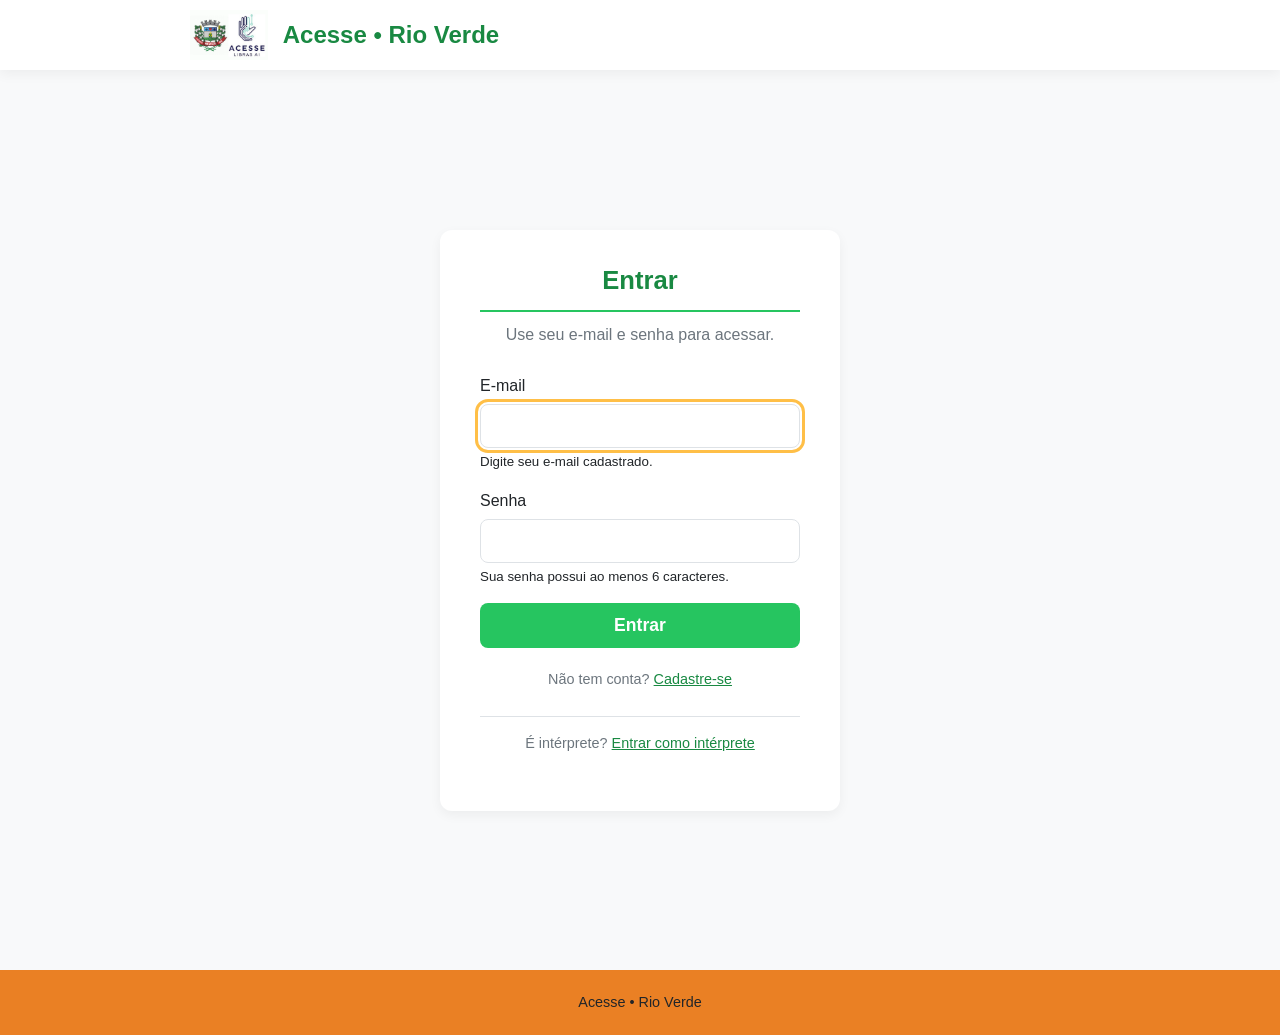
<file: index.html>
<!doctype html>
<html lang="pt-BR">
<head>
  <meta charset="utf-8" />
  <meta name="viewport" content="width=device-width, initial-scale=1" />
  <title>Acesse • Rio Verde - Login</title>
  <link rel="stylesheet" href="style.css" />
</head>
<body>

  <header role="banner">
    <div class="container header-content" aria-label="Cabeçalho">
      <div class="logo-title">
        <img class="logo" src="logo.png" alt="Logo do Acesse • Rio Verde" />
        <h1>Acesse • Rio Verde</h1>
      </div>
    </div>
  </header>

  <main id="conteudo" role="main" class="auth-container" tabindex="-1">
    <section id="login-page" aria-labelledby="login-title" class="auth-box">
      <h2 id="login-title">Entrar</h2>
      <p>Use seu e-mail e senha para acessar.</p>

      <div id="login-status" class="visually-hidden" role="status" aria-live="polite"></div>
      <div id="login-error" class="visually-hidden" role="alert" aria-live="assertive"></div>

      <form id="login-form" novalidate>
        <div class="input-group">
          <label for="login-email">E-mail</label>
          <input id="login-email" name="login-email" type="email" inputmode="email" autocomplete="email" required aria-describedby="login-email-hint" />
          <small id="login-email-hint">Digite seu e-mail cadastrado.</small>
        </div>

        <div class="input-group">
          <label for="login-password">Senha</label>
          <input id="login-password" name="login-password" type="password" autocomplete="current-password" required aria-describedby="login-password-hint" />
          <small id="login-password-hint">Sua senha possui ao menos 6 caracteres.</small>
        </div>

        <button class="btn-auth" type="submit">Entrar</button>
      </form>

      <div class="auth-toggle">
        <p>Não tem conta? <button id="show-register" type="button" class="linklike">Cadastre-se</button></p>
      </div>

      <div class="auth-toggle-interpreter" aria-label="Acesso para intérpretes">
        <p>É intérprete? <button id="show-interpreter-login" type="button" class="linklike">Entrar como intérprete</button></p>
      </div>
    </section>

    <section id="register-page" aria-labelledby="register-title" class="auth-box hidden">
      <h2 id="register-title">Cadastro</h2>
      <p>Crie sua conta de usuário.</p>

      <div id="register-status" class="visually-hidden" role="status" aria-live="polite"></div>
      <div id="register-error" class="visually-hidden" role="alert" aria-live="assertive"></div>

      <form id="register-form" novalidate>
        <div class="input-group">
          <label for="register-name">Nome completo</label>
          <input id="register-name" name="register-name" type="text" autocomplete="name" required />
        </div>

        <div class="input-group">
          <label for="register-email">E-mail</label>
          <input id="register-email" name="register-email" type="email" inputmode="email" autocomplete="email" required />
        </div>

        <div class="input-group">
          <label for="register-password">Senha</label>
          <input id="register-password" name="register-password" type="password" autocomplete="new-password" minlength="6" required />
        </div>

        <div class="input-group">
          <label for="register-disability">Preferência de acessibilidade</label>
          <select id="register-disability" name="register-disability" aria-describedby="register-disability-hint">
            <option value="">Selecione (opcional)</option>
            <option value="deaf">Surdez</option>
            <option value="blind">Cegueira/Baixa visão</option>
            <option value="physical">Deficiência física</option>
            <option value="neuro">Neurodivergência</option>
            <option value="mute">Mudez</option>
            <option value="none">Nenhuma</option>
          </select>
          <small id="register-disability-hint">Usado para ajustar recursos visuais e de navegação.</small>
        </div>

        <button class="btn-auth" type="submit">Cadastrar</button>
      </form>

      <div class="auth-toggle">
        <p>Já possui conta? <button id="show-login" type="button" class="linklike">Fazer login</button></p>
      </div>
    </section>

    <section id="interpreter-login-page" aria-labelledby="interpreter-title" class="auth-box hidden">
      <h2 id="interpreter-title">Login de Intérprete</h2>
      <p>Acesso dedicado a profissionais intérpretes.</p>

      <div id="interpreter-status" class="visually-hidden" role="status" aria-live="polite"></div>
      <div id="interpreter-error" class="visually-hidden" role="alert" aria-live="assertive"></div>

      <form id="interpreter-login-form" novalidate>
        <div class="input-group">
          <label for="interpreter-login-email">E-mail</label>
          <input id="interpreter-login-email" name="interpreter-login-email" type="email" inputmode="email" autocomplete="email" required />
        </div>

        <div class="input-group">
          <label for="interpreter-login-password">Senha</label>
          <input id="interpreter-login-password" name="interpreter-login-password" type="password" autocomplete="current-password" required />
        </div>

        <button class="btn-auth" type="submit">Entrar como intérprete</button>
      </form>

      <div class="auth-toggle">
        <p>Voltar ao login de usuário? <button id="show-user-login" type="button" class="linklike">Acessar</button></p>
      </div>
    </section>
  </main>

  <footer role="contentinfo">
    <div class="container">
      <p>Acesse • Rio Verde</p>
    </div>
  </footer>

  <script src="script.js" defer></script>
</body>
</html>
</file>
<file: style.css>
:root {
    --primary-blue: #198942;
    --primary-teal: #26c560;
    --primary-green: #28a745;
    --accent-red: #dc3545;
    --neutral-light: #f8f9fa;
    --neutral-white: #ffffff;
    --neutral-gray: #dee2e6;
    --text-dark: #212529;
    --text-light: #6c757d;
    --shadow: 0 4px 12px rgba(0, 0, 0, 0.05);
}

* {
    margin: 0;
    padding: 0;
    box-sizing: border-box;
}
@import url('https://fonts.googleapis.com/css2?family=Inter:wght@400;500;700&display=swap');
body {
    font-family: 'Inter', -apple-system, BlinkMacSystemFont, "Segoe UI", Roboto, Helvetica, Arial, sans-serif;
    line-height: 1.6;
    background-color: var(--neutral-light);
    color: var(--text-dark);
    min-height: 100vh;
}

body.dark-mode {
    background-color: #121212;
    color: #e0e0e0;
}
body.dark-mode header,
body.dark-mode footer,
body.dark-mode .service-card,
body.dark-mode .auth-box,
body.dark-mode .header-nav {
    background-color: #1e1e1e;
    border-color: #333;
}
body.dark-mode h1,
body.dark-mode h2,
body.dark-mode h3,
body.dark-mode label {
    color: var(--primary-teal);
}
body.dark-mode .message.bot-message {
    background-color: #333;
    color: #e0e0e0;
}
body.dark-mode .message.user-message {
    background-color: var(--primary-blue);
    color: white;
}
body.dark-mode input {
    background-color: #333;
    border-color: #555;
    color: #e0e0e0;
}

body.photosensitive-mode * {
    animation: none !important;
    transition: none !important;
}
body.photosensitive-mode .ringing {
    animation: none !important;
}
body.dark-mode input,
body.dark-mode textarea,
body.dark-mode select {
    background-color: #333;
    border-color: #555;
    color: #e0e0e0;
}

body.dark-mode .nav-button-header {
    color: #b0b0b0; /* Cor para abas inativas (cinza claro) */
}

body.dark-mode .nav-button-header:hover {
    color: var(--primary-teal); /* Cor ao passar o mouse */
}

body.dark-mode .nav-button-header.active {
    color: var(--primary-teal); /* Cor da aba ativa (azul-petróleo brilhante) */
    border-bottom-color: var(--primary-teal); /* Cor da borda da aba ativa */
}

/* Adicione isto ao final do style.css */

/* Correção para Cards de Cursos/Notícias no Modo Escuro */
body.dark-mode .course-item,
body.dark-mode .news-item {
    background-color: #333; /* Fundo cinza-escuro para o item interno */
    border-color: #555;     /* Borda um pouco mais clara */
}

/* Correção de texto para Cursos/Notícias no Modo Escuro */
body.dark-mode .course-item h4,
body.dark-mode .news-item h4 {
    color: var(--primary-teal); /* Título do item em azul-petróleo */
}

body.dark-mode .course-description,
body.dark-mode .news-summary {
    color: #e0e0e0; /* Texto de descrição em cor clara */
}
body.dark-mode .service-card form .input-group label {
    color: #e0e0e0; /* Cor clara para o rótulo */
}
/* Adicione isto ao final do style.css */

/* Correção para Fundo de Inputs de Formulário no Modo Escuro */
body.dark-mode .service-card form input[type="text"],
body.dark-mode .service-card form input[type="date"],
body.dark-mode .service-card form input[type="time"],
body.dark-mode .service-card form select,
body.dark-mode .service-card form textarea {
    background-color: #333; /* Fundo cinza-escuro */
    border-color: #555;
    color: #e0e0e0;       /* Cor do texto digitado */
}

/* Correção para texto de placeholder (ex: dd/mm/aaaa) */
body.dark-mode .service-card form input::placeholder,
body.dark-mode .service-card form textarea::placeholder {
    color: #999; /* Cor do placeholder */
}

/* Correção para o texto do <select> (ex: "Selecione") */
body.dark-mode .service-card form select {
    color: #e0e0e0;
}
/* Cor da opção "Selecione" se for a padrão */
body.dark-mode .service-card form select option[value=""] {
    color: #999;
}
.container {
    width: 90%;
    max-width: 900px;
    margin: 0 auto;
    padding: 20px 0;
}

.hidden {
    display: none !important;
}


.auth-container {
    display: flex;
    justify-content: center;
    align-items: center;
    width: 100%;
    min-height: 100vh;
    padding: 20px;
}
#remote-image {
    width: 100%;
    height: 100%;
    object-fit: cover;
}

.auth-box {
    background: var(--neutral-white);
    padding: 30px 40px;
    border-radius: 12px;
    box-shadow: var(--shadow);
    width: 100%;
    max-width: 400px;
    text-align: center;
}

.logo-auth {
    height: 120px;
    margin-bottom: 20px;
}

.auth-box h2 {
    color: var(--primary-blue);
    margin-bottom: 10px;
}

.auth-box p {
    color: var(--text-light);
    margin-bottom: 25px;
}

.input-group {
    margin-bottom: 15px;
    text-align: left;
}

.input-group label {
    display: block;
    margin-bottom: 5px;
    font-weight: 500;
}

.input-group input {
    width: 100%;
    padding: 12px;
    font-size: 1rem;
    border: 1px solid var(--neutral-gray);
    border-radius: 8px;
}
.input-group input[readonly] {
    background-color: var(--neutral-light);
    color: var(--text-light);
    cursor: not-allowed;
}


.btn-auth {
    display: block;
    width: 100%;
    padding: 12px;
    font-size: 1.1rem;
    font-weight: bold;
    border: none;
    border-radius: 8px;
    cursor: pointer;
    background-color: var(--primary-blue);
    color: white;
    margin-top: 10px;
}
.btn-auth, 
.btn-send {
    background-color: var(--primary-teal);
}
.btn-send {
    width: 50px;
    flex-shrink: 0;
    padding: 10px;
}
.btn-auth:hover, 
.btn-send:hover {
    background-color: #2b9e99;
}
.auth-toggle {
    margin-top: 20px;
    font-size: 0.9rem;
}

.auth-toggle-interpreter {
    margin-top: 25px;
    font-size: 0.9rem;
    padding-top: 15px;
    border-top: 1px solid var(--neutral-gray);
}
.auth-toggle-interpreter a {
    color: var(--text-light);
    font-weight: bold;
    text-decoration: none;
}

.auth-toggle a {
    color: var(--primary-blue);
    font-weight: bold;
    text-decoration: none;
}
.input-with-icon {
    position: relative;
}
.input-with-icon i {
    position: absolute;
    left: 12px;
    top: 50%;
    transform: translateY(-50%);
    color: var(--text-light);
}
.input-with-icon input {
    padding-left: 40px;
}   

/* --- ESTILO DO CABEÇALHO ATUALIZADO --- */
header {
    background-color: var(--neutral-white);
    /* Sombra para todo o bloco do cabeçalho (título + nav) */
    box-shadow: 0 4px 12px rgba(0, 0, 0, 0.05); 
    /* A borda foi movida para o .header-nav */
}

.header-content {
    display: flex;
    justify-content: space-between;
    align-items: center;
    padding: 10px 0; /* Padding vertical reduzido no container do logo */
}

/* Container do logo/título (dentro do .container) */
.logo-title {
    display: flex;
    align-items: center;
    gap: 15px;
}

.logo {
    height: 50px;
}

h1 {
    font-size: 1.5rem;
    margin: 0;
    color: var(--primary-blue);
}
h2 {
    color: var(--primary-blue);
    font-size: 1.6rem;
    margin-bottom: 20px;
    padding-bottom: 10px;
    border-bottom: 2px solid var(--primary-teal);
}
.welcome-message h2 {
    border-bottom: none;
}

.btn-logout {
    background: var(--accent-red);
    color: white;
    border: none;
    padding: 8px 12px;
    border-radius: 6px;
    font-weight: bold;
    cursor: pointer;
}

main {
    flex-grow: 1;
    /* padding-bottom foi removido */
}

.service-card {
    background-color: var(--neutral-white);
    border-radius: 12px;
    padding: 25px;
    margin-bottom: 20px;
    box-shadow: var(--shadow);
    border: 1px solid var(--neutral-gray);
}

.service-card#emergency-card p {
    margin-bottom: 20px;
}

.service-card#chat-card:hover {
    transform: translateY(-4px);
    box-shadow: 0 8px 20px rgba(0, 0, 0, 0.08);
    cursor: pointer;
}

.btn {
    display: block;
    width: 100%;
    padding: 15px;
    font-size: 1.1rem;
    font-weight: bold;
    text-align: center;
    border: none;
    border-radius: 8px;
    cursor: pointer;
    transition: background-color 0.2s ease, transform 0.1s ease;
}
.btn i {
    margin-right: 8px;
}

.video-area {
    display: grid;
    grid-template-columns: 1fr 1fr;
    gap: 15px;
    margin-bottom: 20px;
}

.video-wrapper {
    position: relative;
    width: 100%;
    background: #000;
    border-radius: 8px;
    overflow: hidden;
    aspect-ratio: 4 / 3;
}

#local-video {
    width: 100%;
    height: 100%;
    object-fit: cover;
    transform: scaleX(-1);
}

#remote-video-container {
    display: flex;
    justify-content: center;
    align-items: center;
    background-color: #2c3e50;
}

.video-placeholder {
    color: white;
    text-align: center;
}

.video-placeholder.ringing i {
    font-size: 2rem;
    animation: pulse 1.5s infinite ease-in-out;
}
.video-placeholder.ringing span {
    display: block;
    margin-top: 10px;
    font-size: 1.1rem;
}

@keyframes pulse {
    0% { transform: scale(1); opacity: 0.7; }
    50% { transform: scale(1.1); opacity: 1; }
    100% { transform: scale(1); opacity: 0.7; }
}

#remote-image {
    width: 100%;
    height: 100%;
    object-fit: cover;
}

.video-label {
    position: absolute;
    bottom: 5px;
    left: 10px;
    background: rgba(0, 0, 0, 0.5);
    color: white;
    padding: 2px 8px;
    border-radius: 4px;
    font-size: 0.8rem;
    font-weight: bold;
}

.btn-call-start {
    background-color: var(--primary-green);
    color: white;
    font-size: 1.3rem;
    padding: 18px;
}
.btn-call-start:hover {
    background-color: #218838;
}

.btn-call-end {
    background-color: var(--accent-red);
    color: white;
}
.btn-call-end:hover {
    background-color: #c82333;
}


.call-status {
    text-align: center;
    font-weight: bold;
    margin-top: 15px;
    padding: 10px;
    border-radius: 8px;
    min-height: 2.5em; 
}
.call-status.calling {
    color: var(--primary-blue);
}
.call-status.connected {
    color: var(--primary-green);
}
.call-status.error {
    color: var(--accent-red);
}


.chat-window {
    height: 250px;
    border: 1px solid var(--neutral-gray);
    padding: 15px;
    overflow-y: auto;
    background-color: #fdfdfd;
    margin-bottom: 15px;
    display: flex;
    flex-direction: column;
    gap: 10px;
}
.message { padding: 10px 14px; border-radius: 12px; max-width: 80%; line-height: 1.4; }
.bot-message { background-color: var(--neutral-light); color: var(--text-dark); border-top-left-radius: 0; align-self: flex-start; }
.user-message { background-color: var(--primary-blue); color: white; border-top-right-radius: 0; align-self: flex-end; }
.chat-input-area { display: flex; gap: 10px; }
#chat-input { flex-grow: 1; border: 1px solid var(--neutral-gray); border-radius: 8px; padding: 12px; font-size: 1rem; }
#chat-input:focus { outline: none; border-color: var(--primary-blue); }
.btn-send { background-color: var(--primary-blue); color: white; padding: 10px 20px; font-size: 1rem; width: auto; flex-shrink: 0; border: none; border-radius: 8px; cursor: pointer;}

footer { text-align: center; padding: 1px 0; background-color: #ea8024}
footer p { margin: 0; color: var(--text-dark); font-size: 0.9rem; }

body.dark-mode footer {background-color: #ea8024}
body.dark-mode footer p {color: #e3ad7e}

@media (max-width: 600px) {
    .auth-box { padding: 20px; }
    .header-content { flex-direction: column; gap: 10px; text-align: center; }
    h1 { font-size: 1.2rem; }
    .logo { height: 40px; }
    .container { width: 95%; }
    .service-card { padding: 20px; }
    .video-area {
        grid-template-columns: 1fr;
    }
}
.typing-indicator span {
    animation: blink 1.4s infinite both;
}
.typing-indicator span:nth-child(2) {
    animation-delay: 0.2s;
}
.typing-indicator span:nth-child(3) {
    animation-delay: 0.4s;
}
@keyframes blink {
    0% { opacity: 0.2; }
    20% { opacity: 1; }
    100% { opacity: 0.2; }
}

/* ... (Estilos do Intérprete omitidos para brevidade) ... */


/* ESTILOS PARA FORMULÁRIOS DE USUÁRIO (FAQ E AGENDA) */

.service-card h3 {
    color: var(--primary-blue);
    margin-bottom: 5px;
}

.service-card h3 i {
    margin-right: 8px;
    color: var(--primary-blue);
}

.service-card p {
    color: var(--text-light);
    margin-bottom: 20px;
    font-size: 0.95rem;
}

.service-card form .input-group {
    margin-bottom: 15px;
}

.service-card form .input-group label {
    display: block;
    margin-bottom: 5px;
    font-weight: 500;
    color: var(--text-dark);
}

.service-card form input[type="text"],
.service-card form input[type="date"],
.service-card form input[type="time"],
.service-card form select,
.service-card form textarea {
    width: 100%;
    padding: 12px;
    font-size: 1rem;
    border: 1px solid var(--neutral-gray);
    border-radius: 8px;
    font-family: inherit;
    background-color: #fdfdfd;
}

.service-card form input:focus,
.service-card form select:focus,
.service-card form textarea:focus {
    outline: none;
    border-color: var(--primary-blue);
    box-shadow: 0 0 0 2px rgba(0, 90, 156, 0.1);
}

.service-card form textarea {
    resize: vertical;
    min-height: 80px;
}

.btn-primary {
    background-color: var(--primary-blue);
    color: white;
}
.btn-primary:hover {
    background-color: #004a80;
}

.form-row {
    display: grid;
    grid-template-columns: 1fr 1fr 1fr;
    gap: 15px;
}

@media (max-width: 700px) {
    .form-row {
        grid-template-columns: 1fr; 
    }
}

/* ESTILOS PARA CURSOS E NOTÍCIAS */

.course-list, .news-list {
    display: flex;
    flex-direction: column;
    gap: 20px;
    margin-top: 15px;
}

.course-item, .news-item {
    border: 1px solid var(--neutral-gray);
    border-radius: 8px;
    padding: 15px;
    background-color: var(--neutral-light);
}

.course-item h4, .news-item h4 {
    color: var(--primary-blue);
    margin-bottom: 5px;
}

.course-description, .news-summary {
    color: var(--text-dark);
    margin-bottom: 15px;
    font-size: 0.95rem;
    line-height: 1.5;
}

.accessibility-tags {
    display: flex;
    flex-wrap: wrap;
    gap: 8px;
}

.tag {
    font-size: 0.8rem;
    font-weight: bold;
    padding: 5px 10px;
    border-radius: 20px;
    display: inline-flex;
    align-items: center;
    gap: 5px;
}

.tag i {
    font-size: 0.9rem;
}

.tag-libras {
    background-color: #e0f0ff; 
    color: #198942;
}

.tag-audio {
    background-color: #e6ffed;
    color: #217a3a;
}

.accessibility-level {
    font-size: 0.9rem;
    font-weight: bold;
    display: inline-flex;
    align-items: center;
    gap: 8px;
}

.accessibility-level.level-high {
    color: var(--primary-green);
}
.accessibility-level.level-medium {
    color: #E67E22; 
}
.accessibility-level.level-low {
    color: var(--accent-red);
}


/* --- ESTILOS DE PÁGINA E NAVEGAÇÃO (ATUALIZADOS) --- */

.page {
    display: none;
}
.page.active {
    display: block;
    animation: fadeIn 0.3s ease-in-out;
}
@keyframes fadeIn {
    from { opacity: 0; transform: translateY(10px); }
    to { opacity: 1; transform: translateY(0); }
}

/* Nova Barra de Navegação (Cabeçalho) */
.header-nav {
    width: 100%;
    border-top: 1px solid var(--neutral-gray);
    border-bottom: 1px solid var(--neutral-gray);
    background-color: var(--neutral-white);
}
.nav-container {
    display: flex;
    justify-content: space-around;
    padding: 0; /* Remove padding do container da nav */
}

.nav-button-header {
    flex: 1;
    background: none;
    border: none;
    border-bottom: 3px solid transparent; /* Indicador inativo */
    padding: 15px 10px;
    cursor: pointer;
    
    color: var(--text-light);
    font-weight: bold;
    font-size: 0.95rem;
    
    display: inline-flex;
    align-items: center;
    justify-content: center;
    gap: 8px;
    
    transition: color 0.2s ease, border-color 0.2s ease;
}

.nav-button-header i {
    font-size: 1.1rem;
}

.nav-button-header:hover {
    color: var(--primary-blue);
}

.nav-button-header.active {
    color: var(--primary-blue);
    border-bottom-color: var(--primary-blue); /* Indicador ativo */
}


/* Adicionar ao final de style.css */

/* Estilos para os controles de acessibilidade no header */
.accessibility-controls {
    display: flex;
    gap: 8px;
}
.accessibility-controls button {
    background-color: var(--neutral-light);
    border: 1px solid var(--neutral-gray);
    color: var(--primary-blue);
    width: 40px;
    height: 40px;
    border-radius: 50%;
    cursor: pointer;
    font-weight: bold;
    font-size: 1rem;
    display: flex;
    align-items: center;
    justify-content: center;
}
.accessibility-controls button:hover {
    background-color: var(--neutral-gray);
}
/* Acessibilidade: elementos apenas visuais para leitores de tela */
.visually-hidden,
.sr-only {
  position: absolute !important;
  width: 1px !important;
  height: 1px !important;
  padding: 0 !important;
  margin: -1px !important;
  overflow: hidden !important;
  clip: rect(0 0 0 0) !important;
  white-space: nowrap !important;
  border: 0 !important;
}


/* Foco visível para todos os interativos */
a:focus-visible,
button:focus-visible,
input:focus-visible,
select:focus-visible,
textarea:focus-visible {
  outline: 3px solid #ffbf47;
  outline-offset: 2px;
}

/* Botões estilo link (usados nos toggles) */
.linklike {
  background: none;
  border: none;
  padding: 0;
  color: var(--primary-blue);
  font: inherit;
  text-decoration: underline;
  cursor: pointer;
}

/* Reduzir movimento quando preferido */
@media (prefers-reduced-motion: reduce) {
  * {
    animation: none !important;
    transition: none !important;
    scroll-behavior: auto !important;
  }
}

/* Alto contraste: reforçar bordas e cores-chave */
@media (prefers-contrast: more) {
  .btn,
  .btn-auth,
  .btn-primary,
  .nav-button-header {
    border: 2px solid currentColor;
  }
  .service-card,
  .auth-box,
  .chat-window,
  input, select, textarea {
    border: 2px solid #333;
    background: #fff;
  }
}

/* Região de chat como log acessível */
#chat-window[role="log"] {
  padding-top: 18px;
}

/* ============================================= */
/* --- ADIÇÕES PARA O PORTAL DO INTÉRPRETE --- */
/* ============================================= */

/* Caixa de status da chamada (Aguardando, Recebendo, etc.) */
.call-status-box {
    text-align: center;
    padding: 30px 20px;
    border: 2px dashed var(--neutral-gray);
    border-radius: 12px;
    background-color: var(--neutral-light);
}
.call-status-box i {
    font-size: 2.5rem;
    color: var(--text-light);
    margin-bottom: 15px;
}
.call-status-box p {
    font-size: 1.2rem;
    color: var(--text-dark);
    margin-bottom: 10px;
}
.call-status-box .interpreter-name,
.call-status-box .caller-id {
    font-size: 1rem;
    color: var(--text-light);
}

/* Status: Recebendo chamada */
.call-status-box.incoming {
    border-style: solid;
    border-color: var(--primary-blue);
    background-color: #f0f8ff;
}
.call-status-box.incoming i {
    color: var(--primary-blue);
    animation: pulse 1.5s infinite ease-in-out; /* Reutiliza a animação de 'usuario.html' */
}
.call-status-box.incoming p {
    color: var(--primary-blue);
}

/* Botões de Atender/Recusar */
.button-group {
    display: flex;
    gap: 15px;
    justify-content: center;
    margin-top: 20px;
}
.button-group .btn {
    width: 150px; /* Largura fixa para os botões */
    padding: 12px;
}
.btn-green {
    background-color: var(--primary-green);
    color: white;
}
.btn-green:hover {
    background-color: #218838;
}
.btn-red {
    background-color: var(--accent-red);
    color: white;
}
.btn-red:hover {
    background-color: #c82333;
}
.btn-full {
    width: 100%;
}

/* Informações durante a chamada (timer, etc.) */
.call-info {
    display: flex;
    justify-content: space-between;
    align-items: center;
    padding: 10px;
    background-color: var(--neutral-light);
    border-radius: 8px;
    margin: -10px 0 15px 0; /* Ajuste para encaixar abaixo do vídeo */
    font-weight: bold;
}

/* Caixa de resumo da IA */
.summary-box {
    background-color: var(--neutral-light);
    border: 1px solid var(--neutral-gray);
    border-radius: 8px;
    padding: 15px;
    margin-top: 15px;
    font-size: 0.95rem;
    line-height: 1.5;
}
.summary-box strong {
    color: var(--primary-blue);
}

/* Grid de botões de atalho (SAMU, Polícia...) */
.shortcuts-grid {
    display: grid;
    grid-template-columns: repeat(auto-fit, minmax(110px, 1fr));
    gap: 10px;
}
.btn-shortcut {
    display: flex;
    flex-direction: column;
    align-items: center;
    justify-content: center;
    gap: 8px;
    padding: 15px 10px;
    font-size: 0.9rem;
    font-weight: bold;
    color: var(--primary-blue);
    background-color: var(--neutral-light);
    border: 1px solid var(--neutral-gray);
    border-radius: 8px;
    cursor: pointer;
    transition: background-color 0.2s, color 0.2s;
}
.btn-shortcut i {
    font-size: 1.5rem;
}
.btn-shortcut:hover {
    background-color: var(--primary-blue);
    color: white;
    border-color: var(--primary-blue);
}
.btn-shortcut:focus-visible {
    outline-offset: 2px;
}

/* Ajustes para Textarea e Botão no service-card */
.service-card textarea {
    width: 100%;
    min-height: 100px;
    padding: 12px;
    font-size: 1rem;
    border: 1px solid var(--neutral-gray);
    border-radius: 8px;
    font-family: inherit;
    resize: vertical;
    margin-bottom: 10px;
}
.service-card .btn-primary,
.service-card .btn-secondary {
    width: 100%;
    padding: 12px;
}
.btn-secondary {
    background-color: var(--text-light);
    color: white;
}
.btn-secondary:hover {
    background-color: #5a6268;
}

/* Ajustes para Modo Escuro */
body.dark-mode .call-status-box {
    background-color: #2a2a2a;
    border-color: #444;
}
body.dark-mode .call-status-box p,
body.dark-mode .call-status-box .interpreter-name,
body.dark-mode .call-status-box .caller-id {
    color: #e0e0e0;
}
body.dark-mode .call-status-box i {
    color: #888;
}
body.dark-mode .call-status-box.incoming {
    background-color: #1e2a38;
    border-color: var(--primary-teal);
}
body.dark-mode .call-status-box.incoming p,
body.dark-mode .call-status-box.incoming i {
    color: var(--primary-teal);
}
body.dark-mode .call-info {
    background-color: #2a2a2a;
}
body.dark-mode .summary-box {
    background-color: #2a2a2a;
    border-color: #444;
}
body.dark-mode .summary-box strong {
    color: var(--primary-teal);
}
body.dark-mode .btn-shortcut {
    background-color: #2a2a2a;
    border-color: #444;
    color: var(--primary-teal);
}
body.dark-mode .btn-shortcut:hover {
    background-color: var(--primary-teal);
    color: #121212;
    border-color: var(--primary-teal);
}

.history-list {
    list-style: none;
    display: flex;
    flex-direction: column;
    gap: 15px;
}
.history-item {
    display: flex;
    align-items: center;
    gap: 15px;
    padding: 15px;
    background-color: var(--neutral-light);
    border-radius: 8px;
    border: 1px solid var(--neutral-gray);
}
.history-time {
    font-weight: bold;
    font-size: 0.9rem;
    color: var(--text-dark);
    width: 50px; /* Largura fixa */
}
.history-icon {
    font-size: 1.8rem;
}
.history-icon.emergency { color: var(--accent-red); }
.history-icon.scheduled { color: var(--primary-green); }
.history-icon.info      { color: var(--primary-blue); }

.history-details {
    display: flex;
    flex-direction: column;
    font-size: 0.9rem;
}
.history-details strong {
    font-size: 1rem;
    color: var(--text-dark);
}
.history-details span {
    color: var(--text-light);
}

/* Calendário (Grid Estático) */
.calendar-grid {
    display: grid;
    grid-template-columns: repeat(7, 1fr);
    gap: 5px;
    text-align: center;
}
.day-header {
    font-weight: bold;
    font-size: 0.9rem;
    color: var(--text-light);
    padding-bottom: 10px;
}
.day {
    padding: 10px 0;
    font-weight: 500;
}
.day.other-month {
    color: var(--neutral-gray);
}
.day.has-event {
    background-color: var(--primary-teal);
    color: white;
    font-weight: bold;
    cursor: pointer;
}

/* Lista de Agenda (Abaixo do calendário) */
.agenda-list {
    list-style: none;
    display: flex;
    flex-direction: column;
    gap: 15px;
}
.agenda-item {
    display: flex;
    align-items: center;
    gap: 15px;
    padding: 15px;
    background-color: var(--neutral-light);
    border-radius: 8px;
    border-left: 5px solid var(--primary-blue);
}
.agenda-date {
    font-size: 1rem;
    font-weight: bold;
    color: var(--primary-blue);
    width: 60px;
    text-align: center;
}
.agenda-details {
    display: flex;
    flex-direction: column;
}
.agenda-details strong {
    font-size: 1.1rem;
    color: var(--text-dark);
}
.agenda-details span {
    font-size: 0.9rem;
    color: var(--text-light);
}

/* --- Ajustes Modo Escuro --- */
body.dark-mode .history-item,
body.dark-mode .agenda-item {
    background-color: #2a2a2a;
    border-color: #444;
}
body.dark-mode .history-time,
body.dark-mode .history-details strong,
body.dark-mode .agenda-details strong {
    color: #e0e0e0;
}
body.dark-mode .day.has-event {
    color: #121212; /* Texto escuro no fundo claro */
}
body.dark-mode .agenda-item {
    border-left-color: var(--primary-teal);
}
body.dark-mode .agenda-date {
    color: var(--primary-teal);
}
</file>
